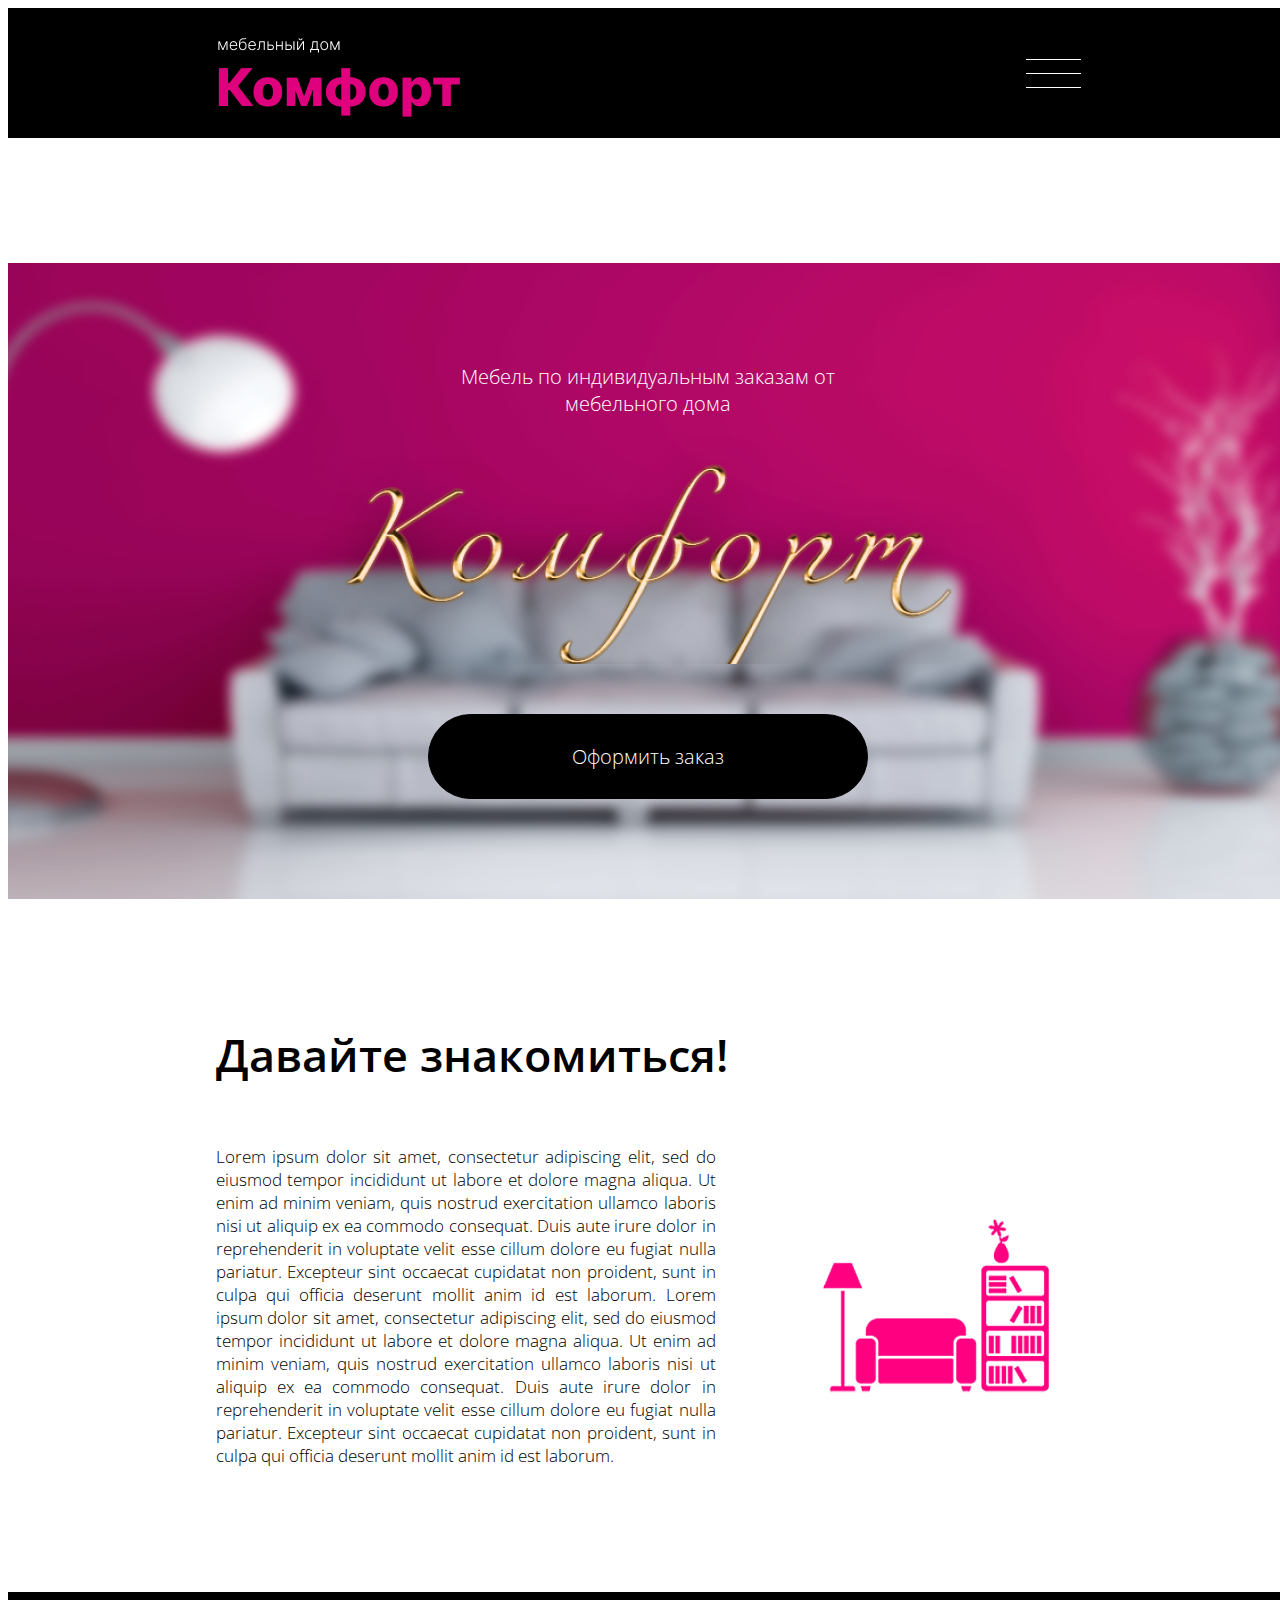
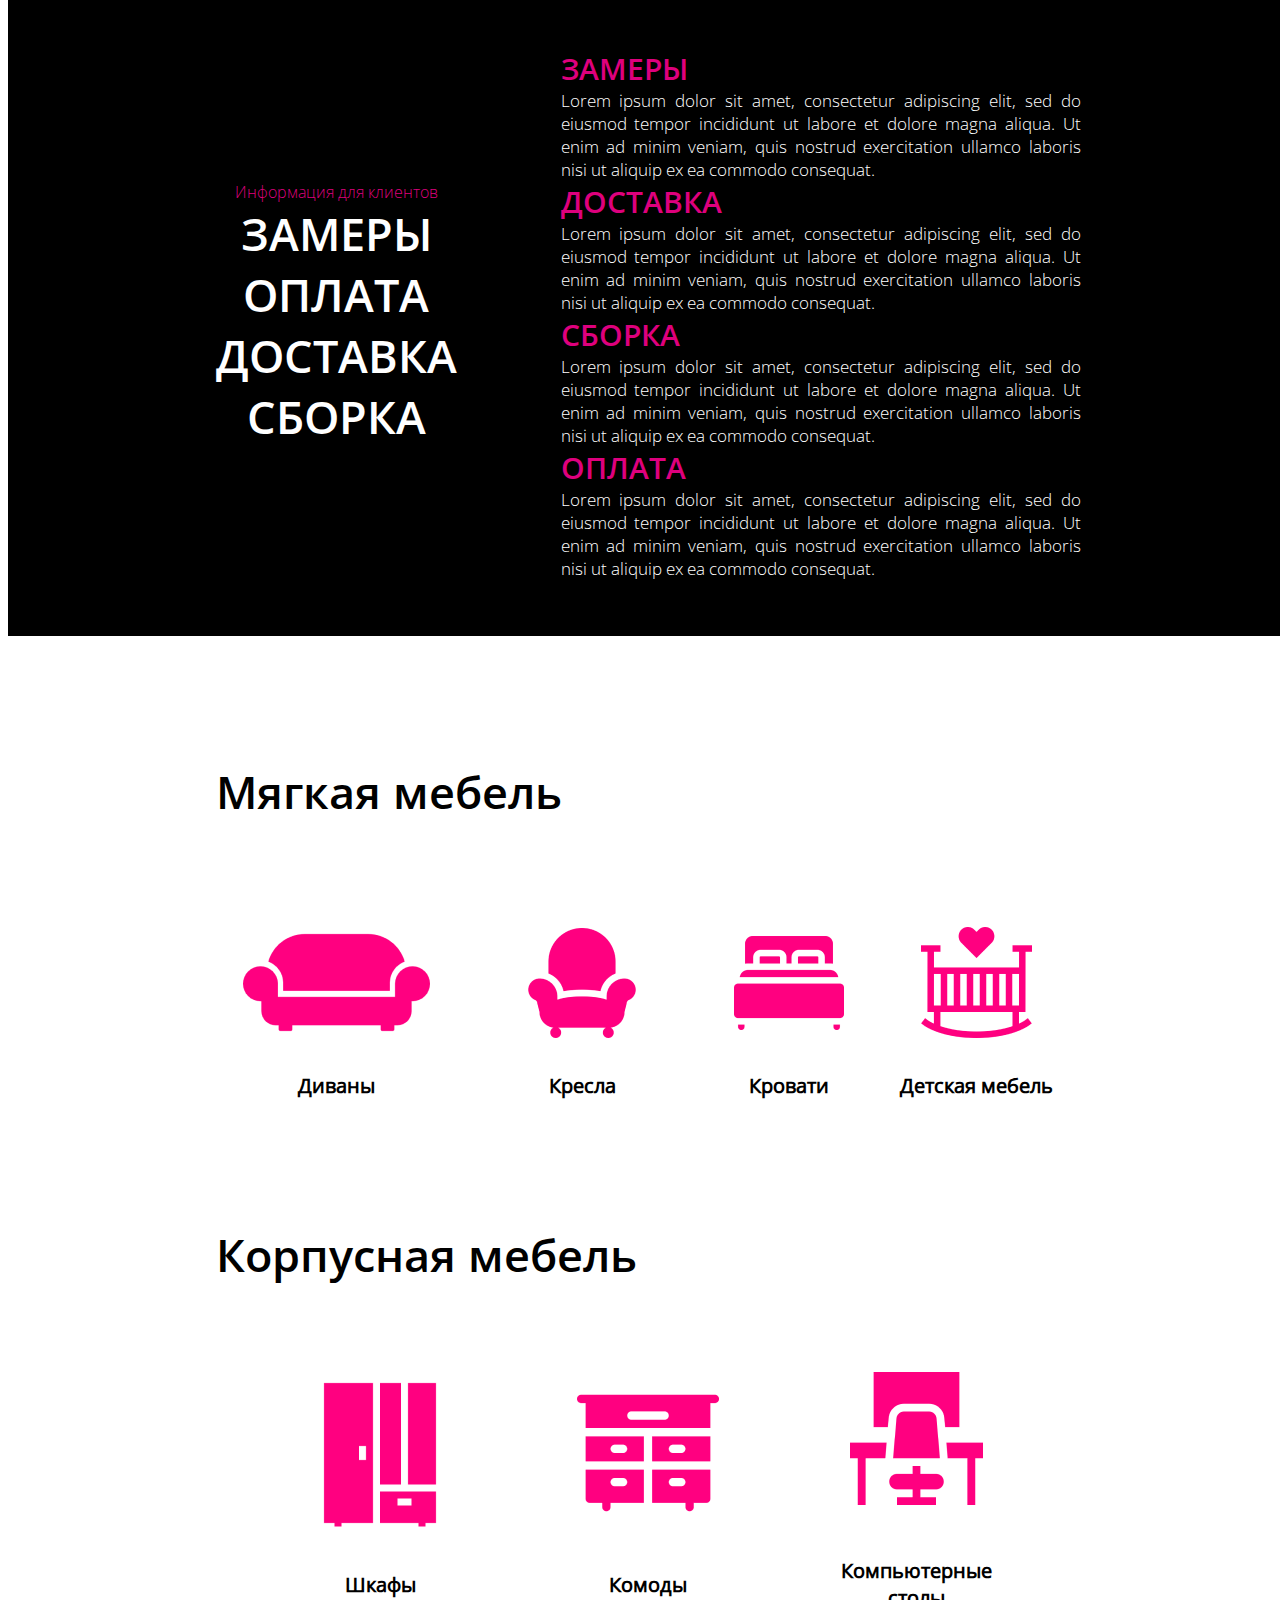
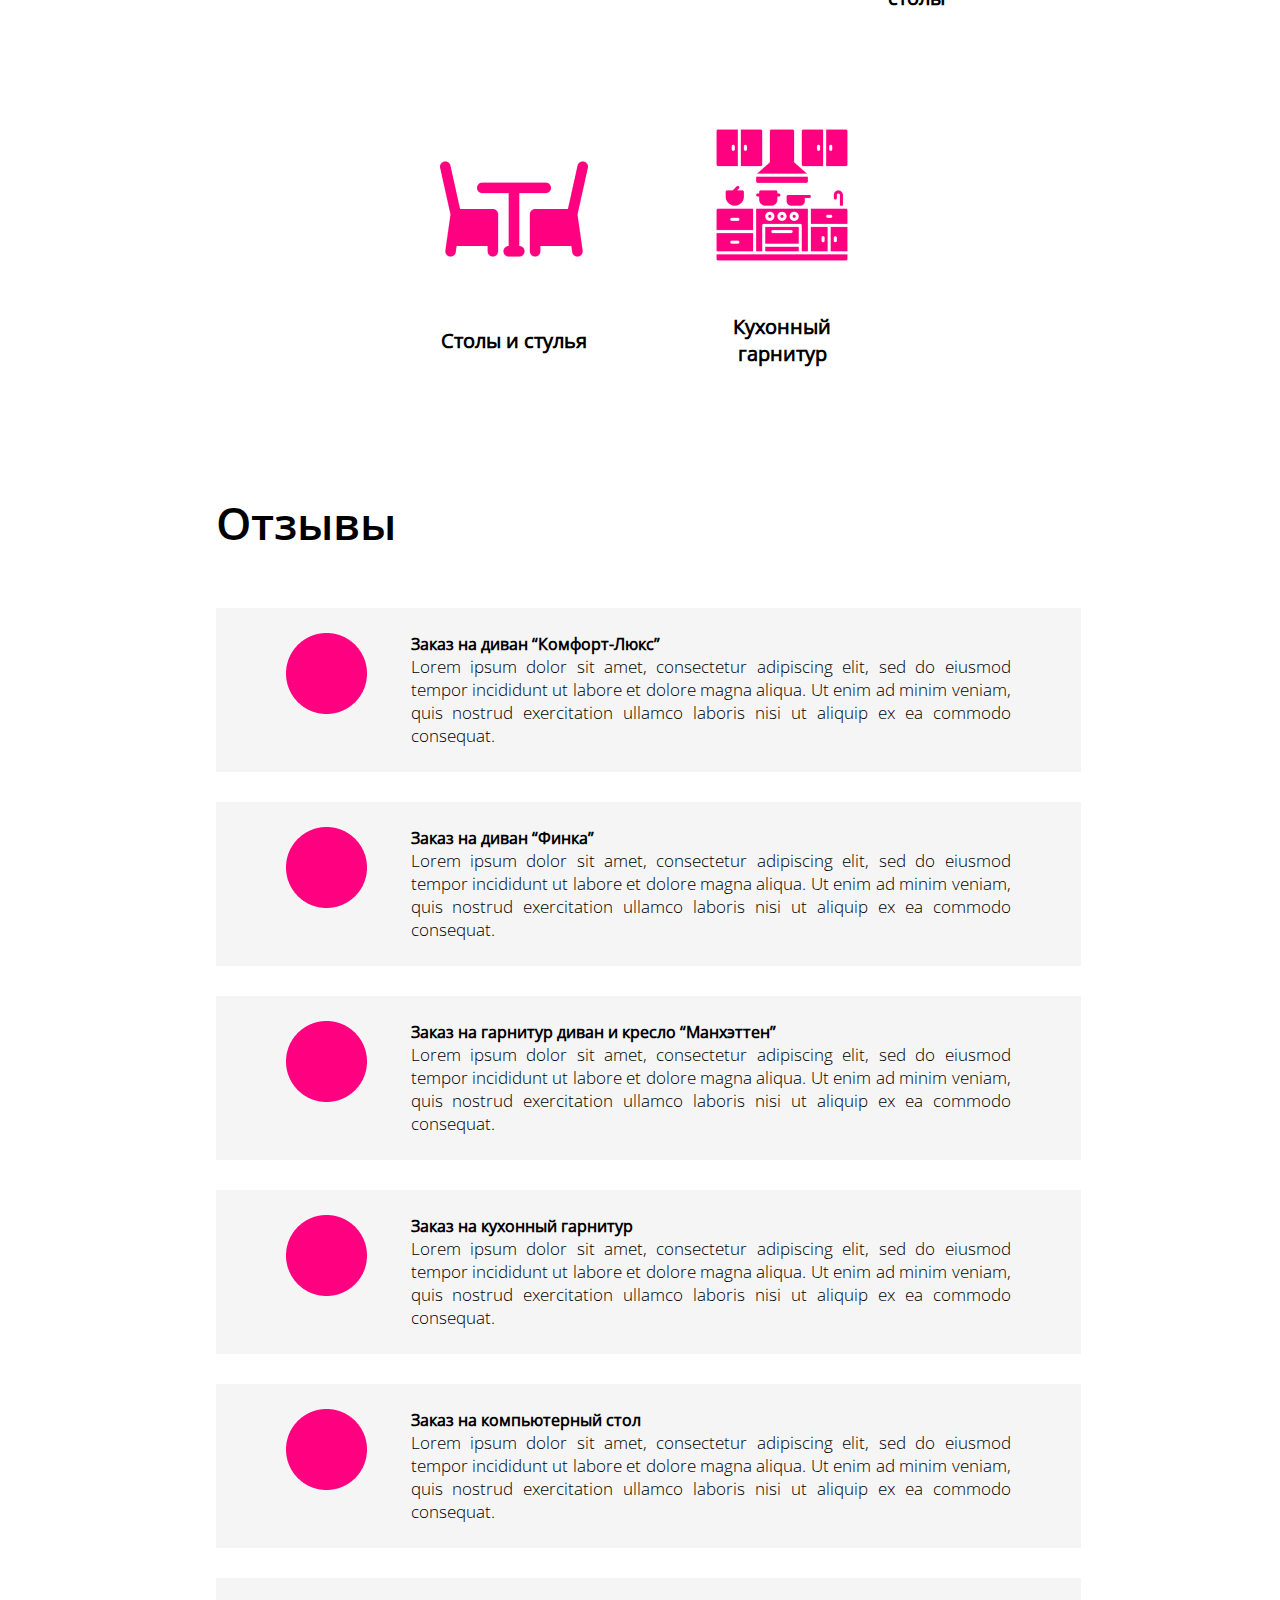
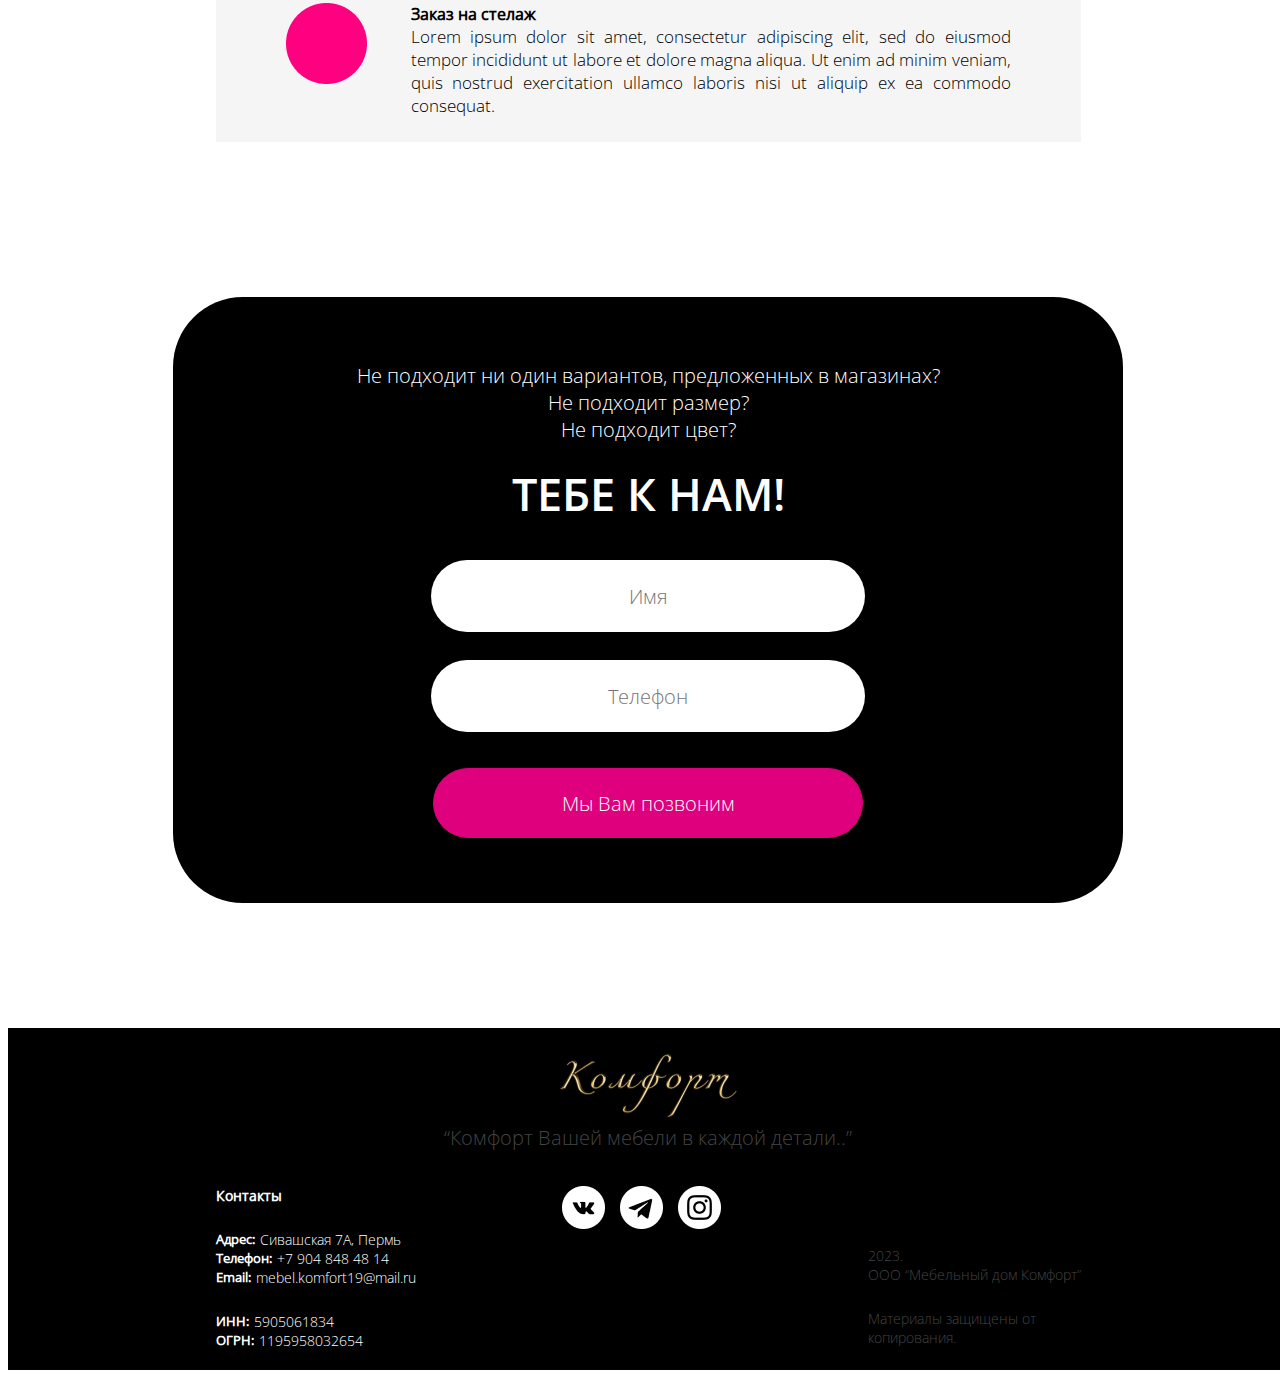
<file: index.html>
<!DOCTYPE html>
<html lang="ru">
<head>
    <meta charset="UTF-8">
    <meta http-equiv="X-UA-Compatible" content="IE=edge">
    <meta name="viewport" content="width=device-width, initial-scale=1.0">
    <link rel="stylesheet" href="style.css">
    <title>Мебельный дом "Комфорт"</title>
</head>
<body>
    
    <header>
        <div class="container">
            <img class="img1" src="img/Group 12.png">
            <img class="img2" src="img/Group 12 (4).png">
            <img class="img3" src="img/Group 16.png" alt="">
                <ul>
                    <li><a class="head" href="">Главная</a></li>
                    <li><a class="head" href="news.html">Новости</a></li>
                    <li><a class="head" href="">О нас</a></li>
                    <li><a class="head" href="">Заказ</a></li>
                    <li><a class="head" href="">Отзывы</a></li>
                </ul>
        </div>
    </header>

    <main>
        <div class="part1">
             <div class="container">
                <div class="h5">Мебель по индивидуальным заказам от мебельного дома </div>
                <img class="img1" src="img/2 2.png" alt="">
                <img class="img2" src="img/2 2 (2).png" alt="">
                <button class="h5">Оформить заказ</button>
             </div>
        </div>
        <div class="part2">
            <div class="container">
                <div class="h1">Давайте знакомиться!</div>
                <div class="down">
                    <div class="text">Lorem ipsum dolor sit amet, consectetur adipiscing elit, sed do eiusmod tempor incididunt ut labore et dolore magna aliqua. Ut enim ad minim veniam, quis nostrud exercitation ullamco laboris nisi ut aliquip ex ea commodo consequat. 
                        Duis aute irure dolor in reprehenderit in voluptate velit esse cillum dolore eu fugiat nulla pariatur. Excepteur sint occaecat cupidatat non proident, sunt in culpa qui officia deserunt mollit anim id est laborum.
                        Lorem ipsum dolor sit amet, consectetur adipiscing elit, sed do eiusmod tempor incididunt ut labore et dolore magna aliqua. Ut enim ad minim veniam, quis nostrud exercitation ullamco laboris nisi ut aliquip ex ea commodo consequat. 
                        Duis aute irure dolor in reprehenderit in voluptate velit esse cillum dolore eu fugiat nulla pariatur. Excepteur sint occaecat cupidatat non proident, sunt in culpa qui officia deserunt mollit anim id est laborum.</div>
                        <img class="img1" src="img/1 1.png" alt="">
                        <img class="img2" src="img/1 1 (2).png" alt="">
                </div>
            </div>
        </div>
        <div class="part3">
            <div class="container">
                <div class="left">
                    <ul>
                        <li class="h7">Информация для клиентов<li>
                        <li class="h6">ЗАМЕРЫ</li>
                        <li class="h6">ОПЛАТА</li>
                        <li class="h6">ДОСТАВКА</li>
                        <li class="h6">СБОРКА</li>
                    </ul>
                </div>
                <div class="right">
                    <ul>
                        <li>
                            <div class="h2">ЗАМЕРЫ</div>
                            <div class="text">Lorem ipsum dolor sit amet, consectetur adipiscing elit, sed do eiusmod tempor incididunt ut labore et dolore magna aliqua. Ut enim ad minim veniam, quis nostrud exercitation ullamco laboris nisi ut aliquip ex ea commodo consequat.</div>
                        </li>
                        <li>
                            <div class="h2">ДОСТАВКА</div>
                            <div class="text">Lorem ipsum dolor sit amet, consectetur adipiscing elit, sed do eiusmod tempor incididunt ut labore et dolore magna aliqua. Ut enim ad minim veniam, quis nostrud exercitation ullamco laboris nisi ut aliquip ex ea commodo consequat.</div>
                        </li>
                        <li>
                            <div class="h2">СБОРКА</div>
                            <div class="text">Lorem ipsum dolor sit amet, consectetur adipiscing elit, sed do eiusmod tempor incididunt ut labore et dolore magna aliqua. Ut enim ad minim veniam, quis nostrud exercitation ullamco laboris nisi ut aliquip ex ea commodo consequat.</div>
                        </li>
                        <li>
                            <div class="h2">ОПЛАТА</div>
                            <div class="text">Lorem ipsum dolor sit amet, consectetur adipiscing elit, sed do eiusmod tempor incididunt ut labore et dolore magna aliqua. Ut enim ad minim veniam, quis nostrud exercitation ullamco laboris nisi ut aliquip ex ea commodo consequat.</div>
                        </li>
                    </ul>
                </div>
            </div>
        </div>
        <div class="part4">
            <div class="container">
                <div class="h1">Мягкая мебель</div>
                <ul>
                    <li>
                        <img src="img/free-icon-family-sofa-79773 1.png" alt="">
                        <div class="h3">Диваны</div>
                    </li>
                    <li>
                        <img src="img/free-icon-family-sofa-79773 2.png" alt="">
                        <div class="h3">Кресла</div>
                    </li>
                    <li>
                        <img src="img/free-icon-family-sofa-79773 3.png" alt="">
                        <div class="h3">Кровати</div>
                    </li>
                    <li>
                        <img src="img/free-icon-family-sofa-79773 4.png" alt="">
                        <div class="h3">Детская мебель</div>
                    </li>
                </ul>
            </div>
        </div>
        <div class="part5">
            <div class="container">
                <div class="h1">Корпусная мебель</div>
                <ul>
                    <li>
                        <img src="img/free-icon-family-sofa-79773 5.png" alt="">
                        <div class="h3">Шкафы</div>
                    </li>
                    <li>
                        <img src="img/free-icon-family-sofa-79773 6.png" alt="">
                        <div class="h3">Комоды</div>
                    </li>
                    <li>
                        <img src="img/free-icon-family-sofa-79773 7.png" alt="">
                        <div class="h3">Компьютерные столы</div>
                    </li>
                    <li>
                        <img src="img/free-icon-family-sofa-79773 8.png" alt="">
                        <div class="h3">Столы и стулья</div>
                    </li>
                    <li>
                        <img src="img/free-icon-family-sofa-79773 9.png" alt="">
                        <div class="h3">Кухонный гарнитур</div>
                    </li>
                </ul>
            </div>
        </div>
        <div class="part6">
            <div class="container">
                <div class="h1">Отзывы</div>
                <div class="otzivi">
                    <article>
                        <div class="left">
                            <img class="img1" src="img/Ellipse 1.png" alt="">
                        </div>
                        <div class="right">
                            <div class="h4">Заказ на диван “Комфорт-Люкс”</div>
                            <div class="text">Lorem ipsum dolor sit amet, consectetur adipiscing elit, sed do eiusmod tempor incididunt ut labore et dolore magna aliqua. Ut enim ad minim veniam, quis nostrud exercitation ullamco laboris nisi ut aliquip ex ea commodo consequat.</div>
                        </div>
                    </article>
                    <article>
                        <div class="left">
                            <img src="img/Ellipse 1.png" alt="">
                        </div>
                        <div class="right">
                            <div class="h4">Заказ на диван “Финка”</div>
                            <div class="text">Lorem ipsum dolor sit amet, consectetur adipiscing elit, sed do eiusmod tempor incididunt ut labore et dolore magna aliqua. Ut enim ad minim veniam, quis nostrud exercitation ullamco laboris nisi ut aliquip ex ea commodo consequat.</div>
                        </div>
                    </article>
                    <article>
                        <div class="left">
                            <img src="img/Ellipse 1.png" alt="">
                        </div>
                        <div class="right">
                            <div class="h4">Заказ на гарнитур диван и кресло “Манхэттен”</div>
                            <div class="text">Lorem ipsum dolor sit amet, consectetur adipiscing elit, sed do eiusmod tempor incididunt ut labore et dolore magna aliqua. Ut enim ad minim veniam, quis nostrud exercitation ullamco laboris nisi ut aliquip ex ea commodo consequat.</div>
                        </div>
                    </article>
                    <article>
                        <div class="left">
                            <img src="img/Ellipse 1.png" alt="">
                        </div>
                        <div class="right">
                            <div class="h4">Заказ на кухонный гарнитур</div>
                            <div class="text">Lorem ipsum dolor sit amet, consectetur adipiscing elit, sed do eiusmod tempor incididunt ut labore et dolore magna aliqua. Ut enim ad minim veniam, quis nostrud exercitation ullamco laboris nisi ut aliquip ex ea commodo consequat.</div>
                        </div>
                    </article>
                    <article>
                        <div class="left">
                            <img src="img/Ellipse 1.png" alt="">
                        </div>
                        <div class="right">
                            <div class="h4">Заказ на компьютерный стол</div>
                            <div class="text">Lorem ipsum dolor sit amet, consectetur adipiscing elit, sed do eiusmod tempor incididunt ut labore et dolore magna aliqua. Ut enim ad minim veniam, quis nostrud exercitation ullamco laboris nisi ut aliquip ex ea commodo consequat.</div>
                        </div>
                    </article>
                    <article>
                        <div class="left">
                            <img src="img/Ellipse 1.png" alt="">
                        </div>
                        <div class="right">
                            <div class="h4">Заказ на стелаж</div>
                            <div class="text">Lorem ipsum dolor sit amet, consectetur adipiscing elit, sed do eiusmod tempor incididunt ut labore et dolore magna aliqua. Ut enim ad minim veniam, quis nostrud exercitation ullamco laboris nisi ut aliquip ex ea commodo consequat.</div>
                        </div>
                    </article>
                </div>
            </div>
        </div>
        <div class="part7">
            <div class="container">
                <div class="h5">Не подходит ни один вариантов, предложенных в магазинах?</br>
                    Не подходит размер?</br>
                    Не подходит цвет?</div>
                <div class="h1">ТЕБЕ К НАМ!</div>
                <ul>
                    <li>
                        <input class="h5" type="text" placeholder="Имя">
                    </li>
                    <li>
                        <input class="h5" type="text" placeholder="Телефон">
                    </li>
                </ul>
                <button class="h5">Мы Вам позвоним</button>
            </div>
        </div>
    </main>

    <footer>
        <div class="container">
            <div class="up">
                <div class="img"><img src="img/2 1 (4).png"></div>
                <div class="h5">“Комфорт Вашей мебели в каждой детали..”</div>
            </div>
            <div class="down">
                <div class="left">
                    <div class="h3">Контакты</div>
                    <div class="uls">
                        <ul class="ul1">
                            <li>
                                <ul>
                                    <li class="text_bold">Адрес:</li>
                                    <li class="text">Сивашская 7А, Пермь</li>
                                </ul>
                            </li>
                            <li>
                                <ul>
                                    <li class="text_bold">Телефон:</li>
                                    <li class="text">+7 904 848 48 14</li>
                                </ul>
                            </li>
                            <li>
                                <ul>
                                    <li class="text_bold">Email:</li>
                                    <li class="text">mebel.komfort19@mail.ru</li>
                                </ul>
                            </li>
                        </ul>
                        <ul class="ul2">
                            <li>
                                <ul>
                                    <li class="text_bold">ИНН:</li>
                                    <li class="text">5905061834</li>
                                </ul>
                            </li>
                            <li>
                                <ul>
                                    <li class="text_bold">ОГРН:</li>
                                    <li class="text">1195958032654</li>
                                </ul>
                            </li>
                        </ul>
                    </div>
                </div>
                <div class="center">
                    <ul>
                        <li>
                            <img class="img1" src="img/16 1.png" alt="">
                            <img class="img2" src="img/16 1 (2).png" alt="">
                        </li>
                        <li>
                            <img class="img1" src="img/16 2.png" alt="">
                            <img class="img2" src="img/16 2 (2).png" alt="">
                        </li>
                        <li>
                            <img class="img1" src="img/16 3.png" alt="">
                            <img class="img2" src="img/16 3 (2).png" alt="">
                        </li>
                    </ul>
                </div>
                <div class="right">
                    <ul>
                        <li class="text">2023.</br>ООО “Мебельный дом Комфорт”</li>
                        <li class="text">Материалы защищены от</br>копирования.</li>
                    </ul>
                </div>
            </div>
        </div>
    </footer>
</body>
</html>
</file>
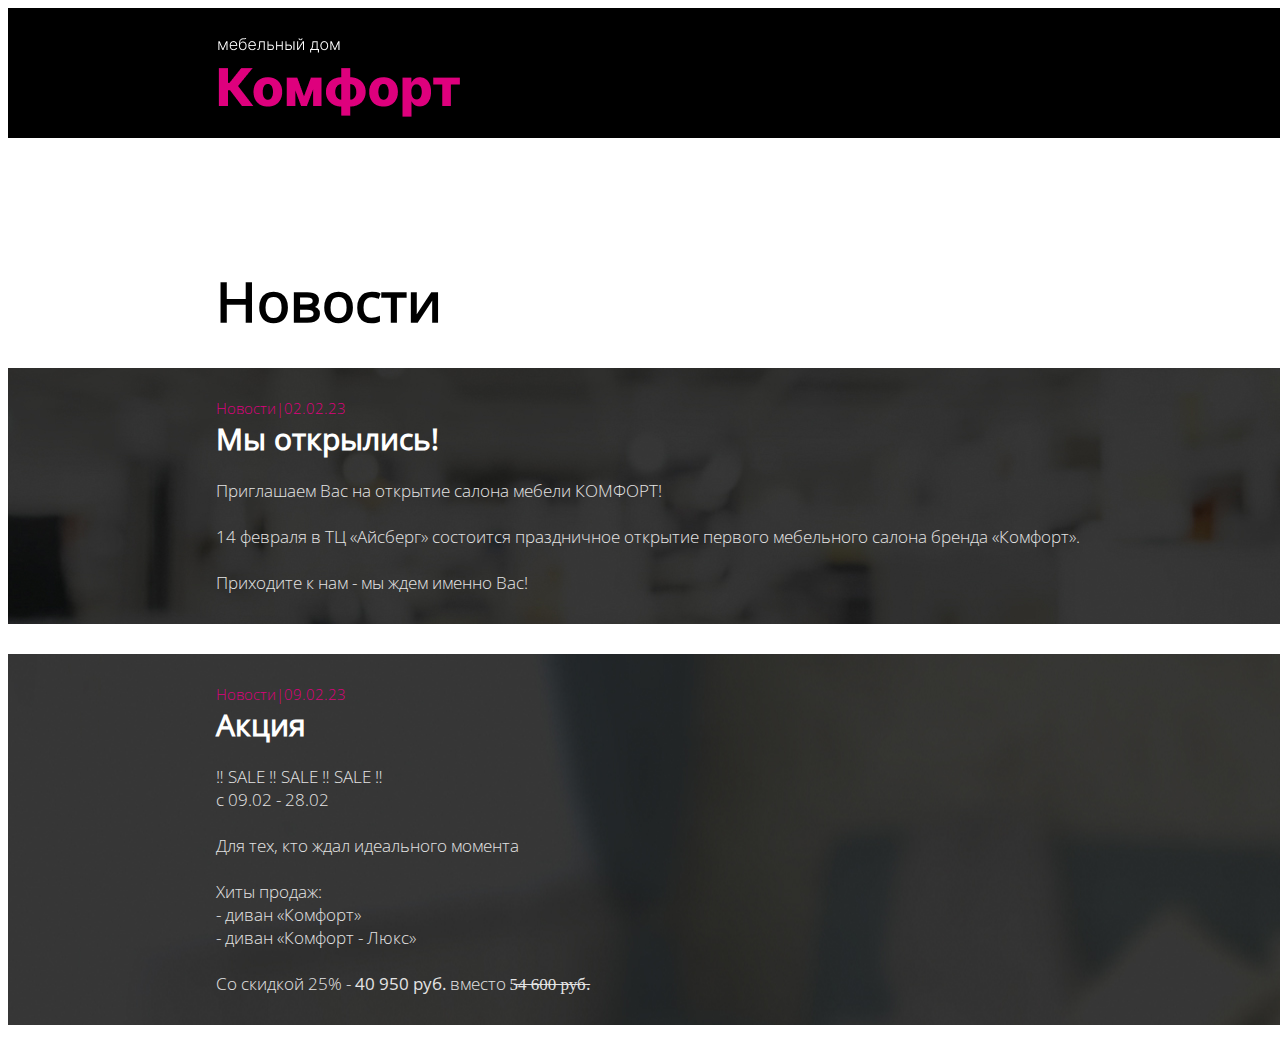
<file: news.html>
<!DOCTYPE html>
<html lang="ru">
<head>
    <meta charset="UTF-8">
    <meta http-equiv="X-UA-Compatible" content="IE=edge">
    <meta name="viewport" content="width=device-width, initial-scale=1.0">
    <meta name="description" content="Новостная страница">
    <title>Новости</title>
    <link rel="stylesheet" href="style.css">
</head>
<body>
    
    <header>
        <div class="container">
            <img class="img1" src="img/Group 12.png">
                <ul>
                    <li><a class="head" href="index.html">Главная</a></li>
                    <li><a class="head" href="news.html">Новости</a></li>
                    <li><a class="head" href="">О нас</a></li>
                    <li><a class="head" href="">Заказ</a></li>
                    <li><a class="head" href="">Отзывы</a></li>
                </ul>
        </div>
    </header>

    <main>
        <div class="container">
            <h1>Новости</h1>
        </div>
        <div class="news1">
            <div class="container">
                <div class="news">Новости|02.02.23</div>
                <a href="news1.html"><h2>Мы открылись!</h2></a>
                <a href="news1.html"><div class="text1">
                    Приглашаем Вас на открытие салона мебели КОМФОРТ!</br>
                </br>
                    14 февраля в ТЦ «Айсберг» состоится праздничное открытие первого мебельного салона бренда «Комфорт».</br>
                </br>
                Приходите к нам - мы ждем именно Вас!
                </div></a>
            </div>
        </div>
        <div class="news2">
            <div class="container">
                <div class="news">Новости|09.02.23</div>
                <a href="news2.html"><h2>Акция</h2></a>
                <a href="news2.html"><div class="text1">
                    ‼ SALE ‼ SALE ‼ SALE ‼</br>
                    с 09.02 - 28.02</br>
                    </br>
                    Для тех, кто ждал идеального момента</br>
                    </br>
                    Хиты продаж:</br>
                    - диван «Комфорт»</br>
                    - диван «Комфорт - Люкс»</br>
                    </br>
                    Со скидкой 25% - <span>40 950 руб.</span> вместо <span>5̶4̶ ̶6̶0̶0̶ ̶р̶у̶б̶.</span> 
                </div></a>
            </div>
        </div>
    </main>
</body>
</html>
</file>
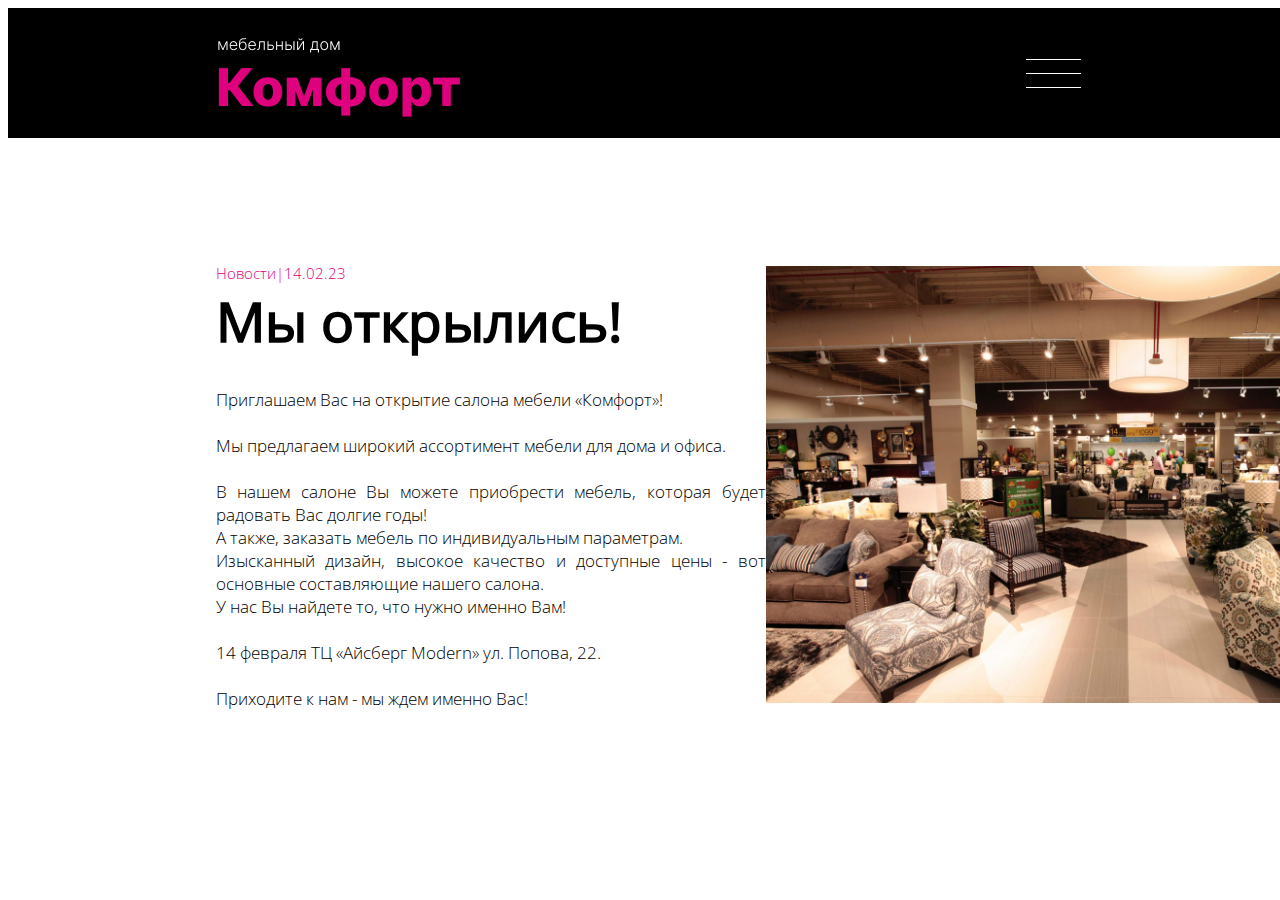
<file: news1.html>
<!DOCTYPE html>
<html lang="ru">
<head>
    <meta charset="UTF-8">
    <meta http-equiv="X-UA-Compatible" content="IE=edge">
    <meta name="viewport" content="width=device-width, initial-scale=1.0">
    <meta name="description" content="Открытие мебельного салона производства «Комфорт». Широкий асортимент мебели для дома и офиса. Заказ мебели по индивидуальным параментрам. 14 февраля ТЦ «Айсберг Modern» ул. Попова, 22.">
    <title>Мы открылись!</title>
    <link rel="stylesheet" href="style.css">
</head>
<body>
    
    <header>
        <div class="container">
            <img class="img1" src="img/Group 12.png">
            <img class="img2" src="img/Group 12 (4).png">
            <img class="img3" src="img/Group 16.png" alt="">
                <ul>
                    <li><a class="head" href="index.html">Главная</a></li>
                    <li><a class="head" href="news.html">Новости</a></li>
                    <li><a class="head" href="">О нас</a></li>
                    <li><a class="head" href="">Заказ</a></li>
                    <li><a class="head" href="">Отзывы</a></li>
                </ul>
        </div>
    </header>

    <main>
        <div class="container">
            <ul>
                <li>
                <div class="news">Новости|14.02.23</div>
                <h1>Мы открылись!</h1>
                <div class="text">
                    Приглашаем Вас на открытие салона мебели «Комфорт»!</br>
                </br>
                    Мы предлагаем широкий ассортимент мебели для дома и офиса.</br>
                </br>
                    В нашем салоне Вы можете приобрести мебель, которая будет радовать Вас долгие годы!</br>

                    А также, заказать мебель по индивидуальным параметрам.</br>

                    Изысканный дизайн, высокое качество и доступные цены - вот основные составляющие нашего салона.</br>
                    У нас Вы найдете то, что нужно именно Вам!</br>
                </br>
                    14 февраля ТЦ «Айсберг Modern» ул. Попова, 22.</br>
                </br>
                    Приходите к нам - мы ждем именно Вас!
                </div>
                </li>
                <li><img src="img/ashley.jpg" alt="" width="700px">
                </li>
            </ul>
        </div>
    </main>

</body>
</html>
</file>
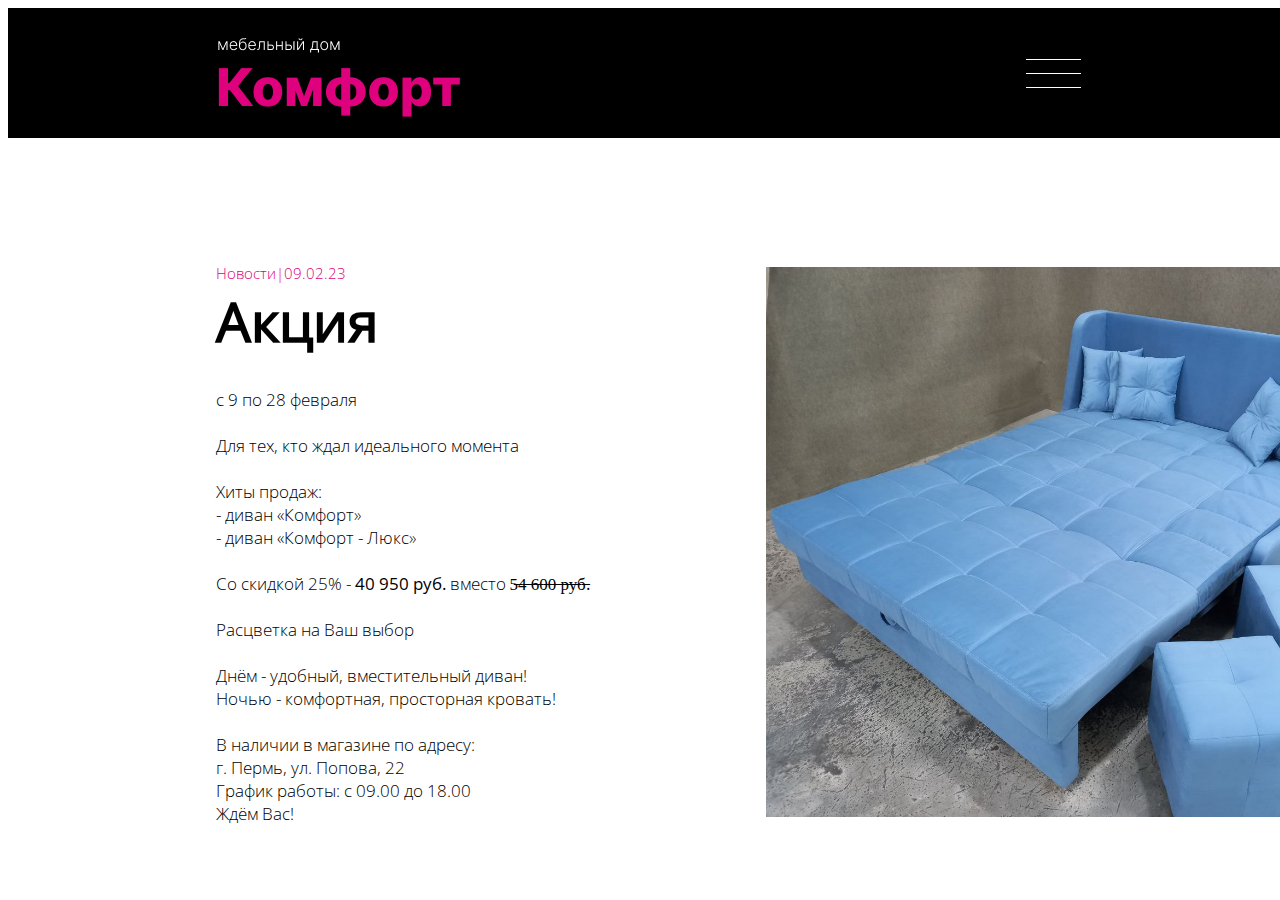
<file: news2.html>
<!DOCTYPE html>
<html lang="ru">
<head>
    <meta charset="UTF-8">
    <meta http-equiv="X-UA-Compatible" content="IE=edge">
    <meta name="viewport" content="width=device-width, initial-scale=1.0">
    <meta name="description" content="Акция. С 9 по 28 февраля. Скидка на диваны «Комфорт» и «Комфорт - Люкс» 25%. г. Пермь, ул. Попова, 22.">
    <title>Акция 09.02-28.02</title>
    <link rel="stylesheet" href="style.css">
</head>
<body>
    
    <header>
        <div class="container">
            <img class="img1" src="img/Group 12.png">
            <img class="img2" src="img/Group 12 (4).png">
            <img class="img3" src="img/Group 16.png" alt="">
                <ul>
                    <li><a class="head" href="index.html">Главная</a></li>
                    <li><a class="head" href="news.html">Новости</a></li>
                    <li><a class="head" href="">О нас</a></li>
                    <li><a class="head" href="">Заказ</a></li>
                    <li><a class="head" href="">Отзывы</a></li>
                </ul>
        </div>
    </header>

    <main>
        <div class="container">
            <ul>
                <li>
                <div class="news">Новости|09.02.23</div>
                <h1>Акция</h1>
                <div class="text">
                    с 9 по 28 февраля</br>
                    </br>
                    Для тех, кто ждал идеального момента</br>
                    </br>
                    Хиты продаж:</br>
                    - диван «Комфорт»</br>
                    - диван «Комфорт - Люкс»</br>
                    </br>
                    Со скидкой 25% - <span>40 950 руб.</span> вместо <span>5̶4̶ ̶6̶0̶0̶ ̶р̶у̶б̶.</span></br>
                </br>
                    Расцветка на Ваш выбор</br>
                </br>
                    Днём - удобный, вместительный диван!</br>
                    Ночью - комфортная, просторная кровать!</br>
                </br>
                    В наличии в магазине по адресу:</br>
                    г. Пермь, ул. Попова, 22</br>
                    График работы: с 09.00 до 18.00</br>
                    Ждём Вас!</br>
                </div>
                </li>
                <li><img src="img/photo_2023-02-27_22-54-38.jpg" alt="" width="700px">
                </li>
            </ul>
        </div>
    </main>

</body>
</html>
</file>
<file: style.css>
/* шрифты */
@font-face {
    font-family: "Open_Sans1";
    src: url("font/OpenSans-Regular.ttf");
}
@font-face {
    font-family: "Open_Sans2";
    src: url("font/OpenSans-Light.ttf");
}
@font-face {
    font-family: "Open_Sans3";
    src: url("font/OpenSans-SemiBold.ttf");
}

/* стили */

ul {
    list-style-type: none;
    padding: 0;
}
a {
    text-decoration: none;
}
.h1 {
    font-family: "Open_Sans3";
    color: black;
    font-size: 55px;
}
.head {
    font-family: "Open_Sans2";
    color: white;
    font-size: 19px;
    cursor: pointer;
    text-decoration: none;
}
.text {
    font-family: "Open_Sans2";
    color: black;
    font-size: 17px;
}
.h2 {
    font-family: "Open_Sans3";
    color: #DE007D;
    font-size: 30px;
}
.h3 {
    font-family: "Open_Sans1";
    color: black;
    font-size: 20px;
    font-weight: bold;
}
.h4 {
    font-family: "Open_Sans1";
    color: black;
    font-size: 16px;
    font-weight: bold;
}
.h5 {
    font-family: "Open_Sans2";
    color: white;
    font-size: 20px;
}
.h6 {
    font-family: "Open_Sans3";
    color: white;
    font-size: 55px;
}
.h7 {
    font-family: "Open_Sans2";
    color: #DE007D;
    font-size: 16px;
}
button {
    cursor: pointer;
}


/* расположение */
.container {
    width: 1350px;
    margin: 0 auto;
}

/* header начало */
header {
    background: black;
    margin-bottom: 125px;
}
header .container ul {
    list-style-type: none;
    display: flex;
    gap: 65px;
}
header .container {
    height: 130px;
    display: flex;
    align-items: center;
    justify-content: space-between;
}
header .container .img2{
    display: none;
}
header .container .img3{
    display: none;
}
/* header конец */

/* main начало */
main .part1 {
    background: url("img/room-with-a-red-wall-and-a-couch\ 2.png") no-repeat;
    padding: 175px 0;
    margin-bottom: 125px;
}
main .part1 .h5{
    width: 440px;
}
main .part1 .container {
    text-align: center;
    display: flex;
    align-items: center;
    flex-direction: column;
}
main .part1 .container .img2 {
    display: none;
}
main .part1 button {
    margin-top: 55px;
    background: black;
    border: 1px solid black;
    border-radius: 50px;
    width: 345px;
    height: 85px;
    text-align: center;
}
main .part1 button:hover {
    background: white;
    border: 1px solid white;
    color: black;
}
main .part2 {
    margin-bottom: 125px;
}
main .part2 .container .img2 {
    display: none;
}
main .part2 .container .down {
    display: flex;
    align-items: center;
    justify-content: space-between;
}
main .part2 .container .text{
    width: 650px;
    text-align: justify;
}
main .part2 .container .h1{
    margin-bottom: 60px;
}
main .part3 {
    background: black;
    padding: 20px 0;
    margin-bottom: 125px;
}
main .part3 .container {
    display: flex;
    align-items: center;
    justify-content: space-between;
}
main .part3 .container .left ul {
    display: flex;
    flex-direction: column;
    align-items: left;
    list-style-type: none;
}
main .part3 .container .right ul {
    display: flex;
    flex-direction: column;
    text-align: justify;
}
main .part3 .container .right .text{
    color: white;
    width: 650px;
}
main .part4 {
    margin-bottom: 125px;
}
main .part4 .container ul {
    list-style-type: none;
    display: flex;
    text-align: center;
    justify-content: space-around;
    align-items: center;
    padding: 0;
}
main .part4 .container ul li img {
    margin-bottom: 30px;
}
main .part4 .container .h1 {
    margin-bottom: 105px;
}
main .part4 {
    margin-bottom: 125px;
}
main .part5 {
    margin-bottom: 125px;
}
main .part5 .container ul {
    list-style-type: none;
    display: flex;
    text-align: center;
    justify-content: space-around;
    align-items: center;
    padding: 0;
}
main .part5 .container ul li img {
    margin-bottom: 30px;
}
main .part5 .container ul li #text2 {
    display: none;
}
main .part5 .container .h1 {
    margin-bottom: 105px;
}

main .part6 .container .otzivi{
    display: flex;
    flex-wrap: wrap;
    justify-content: space-between;
}
main .part6 .container .h1 {
    margin-bottom: 55px;
}
main .part6 .container article {
    display: flex;
    align-items: flex-start;
    gap: 25px;
    background: #F5F5F5;
    width: 575px;
    padding: 25px 40px;
    margin-bottom: 30px;
}
main .part6 .container article .text {
    width: 440px;
}
main .part6 {
    margin-bottom: 125px;
}
main .part7 {
    margin-bottom: 125px;
}
main .part7 {
    background: black;
    border-radius: 70px;
    width: 1470px;
    margin: 0 auto;
    padding: 65px 0;
}
main .part7 .container {
    display: flex;
    flex-direction: column;
    gap: 43px;
    align-items: center;
}
main .part7 .container .h5, main .part7 .container .h1 {
    text-align: center;
}
main .part7 .container ul {
    display: flex;
    gap: 75px;
}
main .part7 .container ul input {
    width: 430px;
    height: 70px;
    background: white;
    border: none;
    border-radius: 100px;
    color: black;
}
main .part7 .container ul div {
    padding-bottom: 10px;
    padding-left: 30px;
}
main .part7 .container .h1 {
    color: white;
}
main .part7 .container button {
    background: #DE007D;
    width: 355px;
    height: 70px;
    border-radius: 100px;
    padding: 20px 70px;
    border: none;
    border: 1px solid #DE007D;
}
main .part7 .container button:hover {
    background: #ffffff;
    border: 1px solid #ffffff;
    color: #DE007D;
}
/* main конец */

/* footer начало */
footer {
    background: black;
    margin: 0;
    margin-top: 125px;
    padding: 20px 0;
}
footer ul {
    list-style-type: none;
    padding: 0;
}
footer .container .up .h5 {
    text-align: center;
}
footer .container .up ul {
    display: flex;
    gap: 15px;
    justify-content: center;
    padding: 0;
    margin: 0;
}
footer .container .down .h3 {
    color: white;
    font-size: 14px;
    margin-bottom: 25px;
}
footer .container .down {
    display: flex;
    justify-content: space-between;
    margin-top: 35px;
}
footer .container .down .uls {
    display: flex;
    flex-direction: column;
    gap: 25px;
}
footer .container .down .uls .text_bold{
    font-size: 13px;
    color: white;
    font-family: "Open_Sans1";
    font-weight: bold;
}
footer .container .down .center .img2 {
    display: none;
}
footer .container .down .uls .text{
    font-size: 14px;
    color: white;
}
footer .container .down .uls .ul1, footer .container .down .uls .ul2{
    display: flex;
    flex-direction: column;
    color: white;
    list-style-type: none;
    padding: 0;
    margin: 0;
}
footer .container .down .uls .ul1 li ul{
    display: flex;
    gap: 5px;
}
footer .container .down .uls .ul2 li ul{
    display: flex;
    gap: 5px;
}
footer .container .down .center ul {
    display: flex;
    gap: 15px;
    margin: 0;
}
footer .container .down .center ul li {
    cursor: pointer;
}
footer .container .down .right ul {
    display: flex;
    flex-direction: column;
    gap: 25px;
    margin: 0;
    margin-top: 60px;
}
footer .container .down .right ul li {
    color: rgb(68, 68, 68);
    font-size: 14px;
    margin: 0;
}
footer .container .up .h5 {
    color: rgb(68, 68, 68);
    font-size: 20px;
}
footer .container .up .img {
    text-align: center;
}

/* footer конец */

/* адаптивка для планшета */

@media (max-width:1280px) {
    body {
        width: 1280px;
    }
    .container {
        width: 865px;
        margin: 0 auto;
    }
    .h1 {
        font-size: 45px;
    }
    .h6 {
        font-size: 45px;
    }

    
    header .container ul{
        display: none;
    }
    header .container .img3{
        display: ruby;
    }

    main .part1 {
        padding: 100px 0;
        background: url("img/room-with-a-red-wall-and-a-couch\ 2.png") no-repeat center;
    }
    main .part1 button{
        margin-top: 50px;
    }

    main .part2 .container .img2{
        display: ruby;
    }
    main .part2 .container .img1{
        display: none;
    }
    main .part2 .container .text{
        width: 500px;
    }

    main .part3 {
        padding: 40px 0;
    }
    main .part3 .container{
        gap: 50px;
    }
    main .part3 .container .right .text{
        width: 520px;
    }

    main .part4 .container .h1 {
        margin-bottom: 105px;
    }
    main .part4 {
        margin-bottom: 125px;
    }
    main .part5 {
        margin-bottom: 125px;
    }
    main .part5 .container ul {
        list-style-type: none;
        display: flex;
        text-align: center;
        align-items: center;
        padding: 0;
        flex-wrap: wrap;
        justify-content:center;
        gap: 100px;
    }
    main .part5 .container ul li .h3{
        width: 168px;
    }
    main .part5 .container .h1 {
        margin-bottom: 70px;
    }

    main .part6 .container article {
        display: flex;
        align-items: flex-start;
        gap: 25px;
        flex-wrap: wrap;
        background: #F5F5F5;
        width: 865px;
        padding: 25px 70px;
        margin-bottom: 30px;
        justify-content: space-between;
    }
    main .part6 .container article .text {
        width: 600px;
        text-align: justify;
    }

    main .part7 {
        background: black;
        border-radius: 70px;
        width: 950px;
        margin: 0 auto;
        padding: 65px 0;
    }
    main .part7 .container ul {
        display: flex;
        gap: 28px;
        flex-direction: column;
        padding: 0;
    }
    main .part7 .container button {
        width: 430px;
    }
    main .part7 .container {
        gap: 20px;
    }
    
}

/* конец */

/* адаптивка для телефона */

@media (max-width:720px) {
    body {
        width: 720px;
    }
    .container {
        width: 485px;
        margin: 0 auto;
    }
    .h1 {
        font-size: 35px;
        width: 300px;
    }
    .h6 {
        font-size: 35px;
    }
    .text {
        font-size: 15px;
    }

    header .container .img1{
        display: none;
    }
    header .container ul{
        display: none;
    }
    header .container .img2{
        display: ruby;
    }
    header .container .img3{
        display: ruby;
    }

    header {
        margin-bottom: 50px;
    }
    main .part1, main .part2, main .part3, main .part4, main .part5, main .part6, main .part7{
        margin-bottom: 50px;
    }

    main .part1 {
        padding: 100px 0;
        background: url("img/room-with-a-red-wall-and-a-couch\ 2.png") no-repeat center;
    }
    main .part1 .h5{
        width: 350px;
    }
    main .part1 button{
        margin-top: 50px;
    }
    main .part1 .container .img1 {
        display: none;
    }
    main .part1 .container .img2 {
        display: ruby;
    }

    main .part2 .container .img1{
        display: none;
    }
    main .part2 .container .img2{
        display: none;
    }

    main .part3 {
        padding: 10px 0;
    }
    main .part3 .container .left{
        display: none;
    }
    main .part3 .container .right .text{
        width: 400px;
        margin-bottom: 15px;
    }

    main .part4 .container .h1 {
        margin-bottom: 40px;
    }
    main .part4 {
        margin-bottom: 50px;
    }
    main .part4 .container ul {
        flex-wrap: wrap;
        gap: 80px;
        justify-content:space-around;
        align-items: center;
    }

    main .part5 .container ul {
        list-style-type: none;
        display: flex;
        text-align: center;
        align-items: center;
        padding: 0;
        flex-wrap: wrap;
        justify-content:center;
        gap: 100px;
    }
    main .part5 .container ul li .h3{
        width: 168px;
    }
    main .part5 .container .h1 {
        margin-bottom: 40px;
    }
    main .part5 {
        margin-bottom: 50px;
    }

    main .part6 .container article {
        display: flex;
        align-items: flex-start;
        gap: 25px;
        flex-wrap: wrap;
        background: #F5F5F5;
        width: 385px;
        padding: 25px 70px;
        margin-bottom: 30px;
    }
    main .part6 .container article .text {
        width: 350px;
        text-align: justify;
    }
    main .part6 .container article .left {
        display: none;
    }
    main .part6 .container article img {
        display: none;
    }
    main .part6 {
        margin-bottom: 50px;
    }

    main .part7 {
        margin-bottom: 50px;
    }
    main .part7 {
        background: black;
        border-radius: 70px;
        width: 600px;
        margin: 0 auto;
        padding: 65px 0;
    }
    main .part7 .container ul {
        display: flex;
        gap: 28px;
        flex-direction: column;
        list-style-type: none;
        padding: 0;
    }
    main .part7 .container ul input {
        width: 400px;
    }
    main .part7 .container button {
        width: 400px;
    }
    main .part7 .container {
        gap: 20px;
    }

    footer .container {
        width: 620px;
    }
    footer .container .up .h5 {
        text-align: center;
    }
    footer .container .up ul {
        display: flex;
        gap: 15px;
        justify-content: center;
        padding: 0;
        margin: 0;
    }
    footer .container .down .h3 {
        color: white;
        font-size: 13px;
        margin-bottom: 25px;
    }
    footer .container .down {
        display: flex;
        justify-content: space-between;
        margin-top: 35px;
    }
    footer .container .down .uls {
        display: flex;
        flex-direction: column;
        gap: 25px;
    }
    footer .container .down .uls .text_bold{
        font-size: 12px;
        color: white;
        font-family: "Open_Sans1";
        font-weight: bold;
    }
    footer .container .down .uls .text{
        font-size: 12px;
        color: white;
    }
    footer .container .down .uls .ul1, footer .container .down .uls .ul2{
        display: flex;
        flex-direction: column;
        color: white;
        list-style-type: none;
        padding: 0;
        margin: 0;
    }
    footer .container .down .uls .ul1 li ul{
        display: flex;
        gap: 5px;
    }
    footer .container .down .uls .ul2 li ul{
        display: flex;
        gap: 5px;
    }
    footer .container .down .center ul {
        display: flex;
        gap: 15px;
        margin: 0;
    }
    footer .container .down .center ul li {
        cursor: pointer;
    }
    footer .container .down .right ul {
        display: flex;
        flex-direction: column;
        gap: 25px;
        margin: 0;
        margin-top: 60px;
    }
    footer .container .down .right ul li {
        color: rgb(68, 68, 68);
        font-size: 12px;
        margin: 0;
    }
    footer .container .up .h5 {
        color: rgb(68, 68, 68);
        font-size: 16px;
    }
    footer .container .up .img {
        text-align: center;
    }
    footer .container .down .center .img2 {
        display: ruby;
    }
    footer .container .down .center .img1 {
        display: none;
    }
}

/* конец */

/* страница "НОВОСТИ" начало */

/* стили */ 

h1 {
    font-family: "Open_Sans1";
    color: black;
    font-size: 55px;
    margin: 0;
    margin-bottom: 30px;
}
h2 {
    font-family: "Open_Sans1";
    color: white;
    font-size: 30px;
    margin: 0;
    margin-bottom: 20px;
}
.news {
    font-family: "Open_Sans2";
    color: #DE007D;
    font-size: 15px;
}
.text1 {
    font-family: "Open_Sans2";
    color: rgb(228, 228, 228);
    font-size: 17px;
    text-align: justify;
}
span {
    font-family: "Open_Sans1";
}

/* main начало */

main .news1 {
    background: url("img/news_90187.jpg") no-repeat center;
    padding: 30px 0;
    margin-bottom: 30px;
}
main .news2 {
    background: url("img/photo_2023-02-27_20-34-18.jpg") center;
    padding: 30px 0;
    margin-bottom: 30px;
}
main .news1 .container .text {
    margin-top: 15px;
}
main .news2 .container .text {
    margin-top: 15px;
}

/* main конец */

/* страница "НОВОСТИ" конец */

/* новостная странииа 1 начало */

/* main начало */

main .container ul {
    display: flex;
    justify-content: space-between;
    align-self: stretch;
    align-items: center;
}
main .container ul .text {
    width: 550px;
    text-align: justify;
}

/* main конец */

/* новостная странииа 1 конец */
</file>
